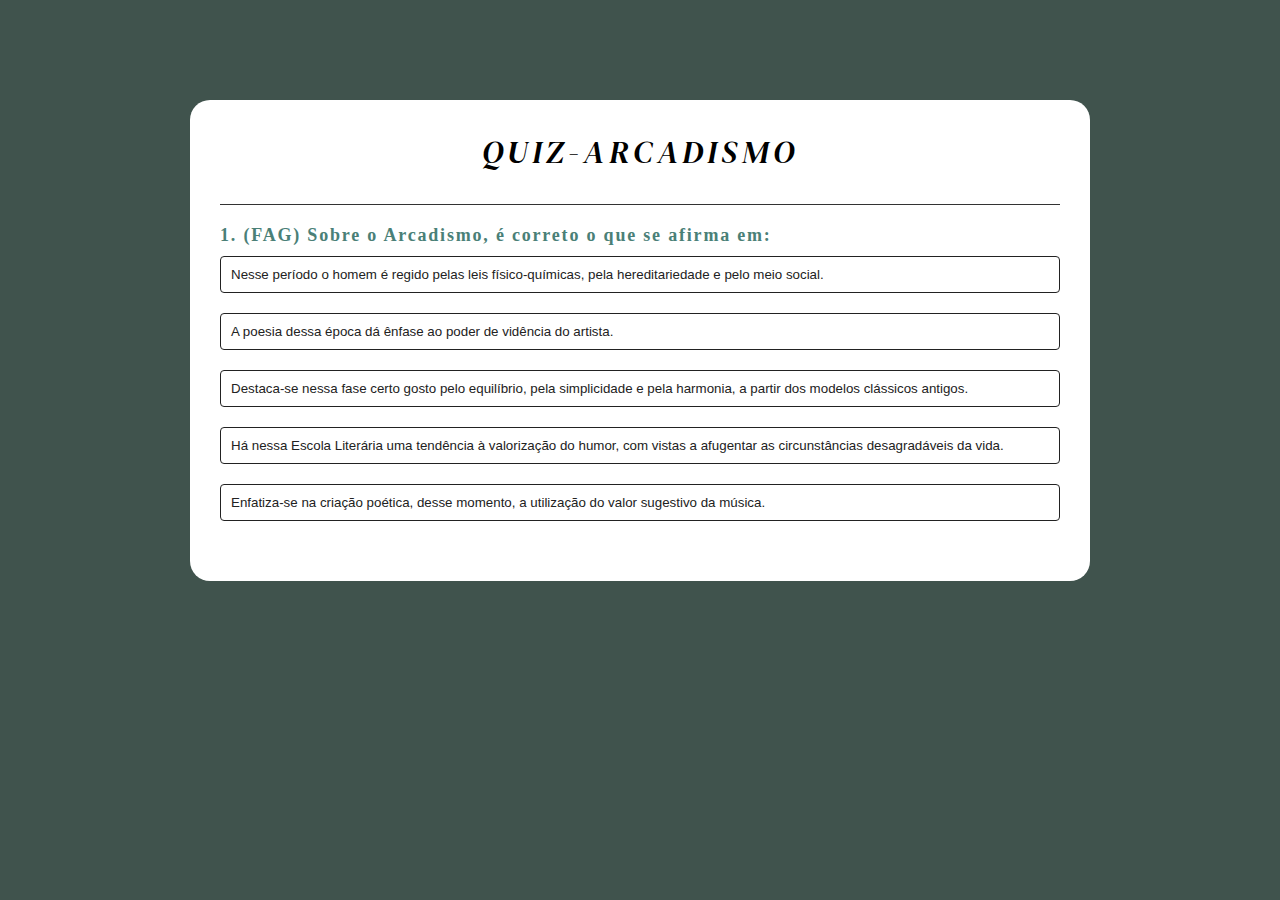
<file: index_quiz.html>
<!DOCTYPE html>
<html lang="en">

<head>
    <meta charset="UTF-8">
    <meta name="viewport" content="width=device-width, initial-scale=1.0">
    <title>Quiz</title>
    <link
        href="https://fonts.googleapis.com/css2?family=League+Gothic&family=Poppins:ital,wght@0,100;0,200;0,300;0,400;0,500;0,600;0,700;0,800;0,900;1,100;1,200;1,300;1,400;1,500;1,600;1,700;1,800;1,900&display=swap"
        rel="stylesheet">
    <link href="https://fonts.googleapis.com/css2?family=DM+Serif+Display:ital@0;1&display=swap" rel="stylesheet">
    <link rel="stylesheet" href="styles_quiz.css">
</head>

<body>
    <div class="app">
        <h1>QUIZ-ARCADISMO</h1>
        <div class="quiz">
            <h2 id="question">Question goes here</h2>
            <div id="answers-buttons">
                <button class="btn">Answer 1</button>
                <button class="btn">Answer 1</button>
                <button class="btn">Answer 1</button>
                <button class="btn">Answer 1</button>
            </div>
            <button id="next-btn">Next</button>
        </div>
    </div>
    <script src="script_quiz.js"></script>
</body>

</html>
</file>
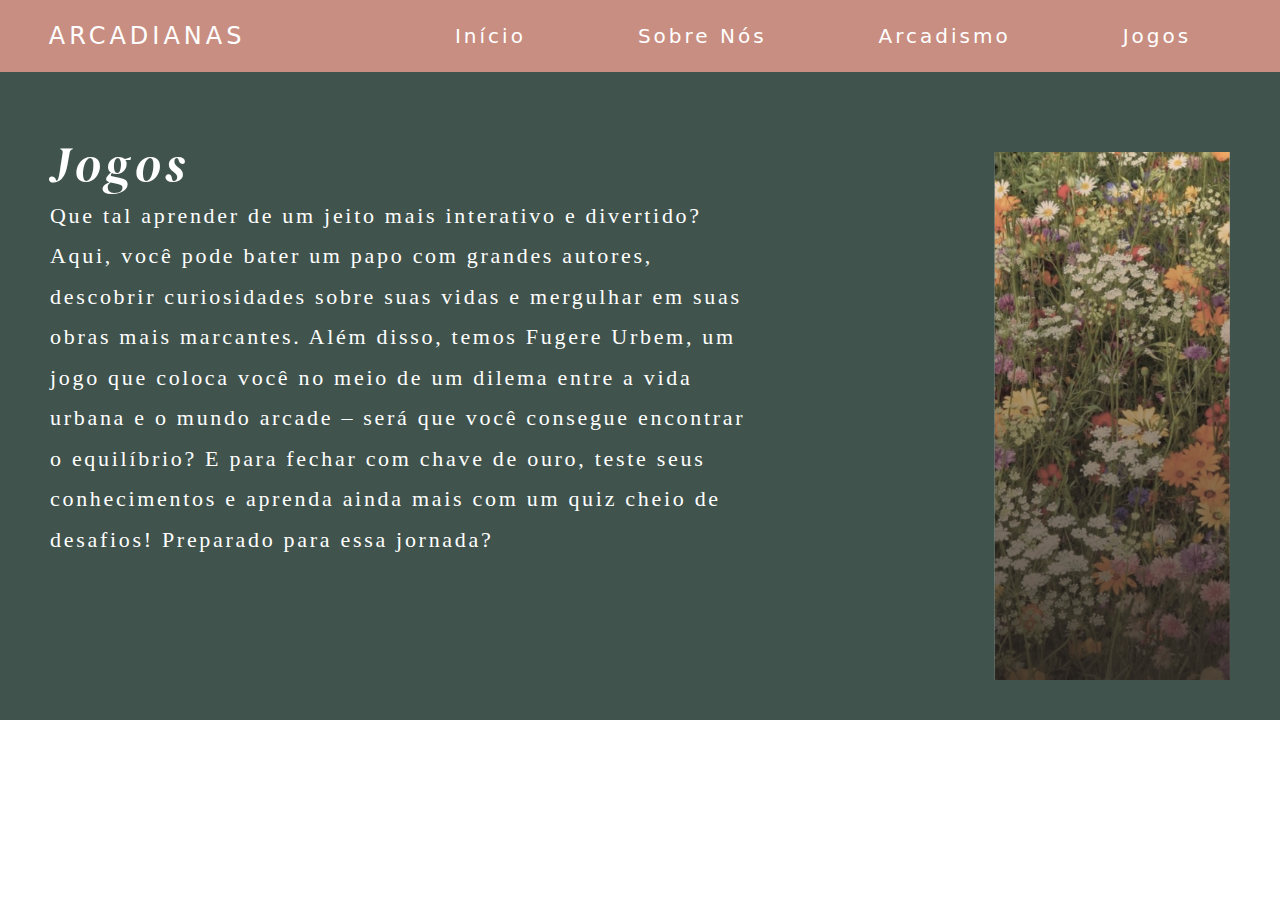
<file: jogos.html>
<!DOCTYPE html>
<html lang="pt-br">

<head>
    <meta charset="UTF-8">
    <meta name="viewport" content="width=device-width, initial-scale=1.0">
    <title>Sobre Nós</title>

    <link rel="stylesheet" href="styles_jogos.css">
    <link rel="stylesheet" href="style.css">
    <link rel="preconnect" href="https://fonts.googleapis.com">
    <link rel="preconnect" href="https://fonts.gstatic.com" crossorigin>
    <link
        href="https://fonts.googleapis.com/css2?family=DM+Serif+Display:ital@0;1&family=League+Gothic&family=Poppins:ital,wght@0,100;0,200;0,300;0,400;0,500;0,600;0,700;0,800;0,900;1,100;1,200;1,300;1,400;1,500;1,600;1,700;1,800;1,900&display=swap"
        rel="stylesheet">
    <link rel="preconnect" href="https://fonts.googleapis.com">
    <link rel="preconnect" href="https://fonts.gstatic.com" crossorigin>
    <link
        href="https://fonts.googleapis.com/css2?family=Poppins:wght@300;400;500;600&family=DM+Serif+Display:ital@0;1&display=swap"
        rel="stylesheet">
</head>

<body>

    <header id="navegador">
        <section class="bottom-header">
            <div class="interface">
                <nav>
                    <a class="logo" href="sobreNos.html">Arcadianas</a>
                    <div class="mobile-menu">
                        <div class="line1"></div>
                        <div class="line2"></div>
                        <div class="line3"></div>
                    </div>
                    <ul class="nav-list">
                        <li><a href="index.html">Início</a></li>
                        <li><a href="sobreNos.html">Sobre Nós</a></li>
                        <li class="drop-hover"><a href="index.html#navegador">Arcadismo</a>
                            <div class="drop">
                                <a href="index.html#relembre">Relembre</a>
                                <a href="index.html#oQHe">O que é</a>
                                <a href="index.html#contexto">Contexto</a>
                                <a href="index.html#termos">Termos</a>
                                <a href="index.html#características">Características</a>
                                <a href="index.html#autores">Autores</a>
                                <a href="index.html#obras">Obras</a>
                            </div>
                        </li>
                        <li class="drop-hover1"><a href="jogos.html">Jogos</a>
                            <div class="drop">
                                <a href="index_chat.html">Chat</a>
                                <a href="https://thapassos.github.io/Jogo-Arcadismo/">Fugere Urben</a>
                                <a href="index_quiz.html">Quiz</a>
                            </div>
                        </li>
                    </ul>
                </nav>
            </div>
        </section>
    </header>


        <main>
            <section id="jogos" class="containerJogo">
                <div class="text">
                    <h1>Jogos</h1>
                    <p class="jogosTexto">
                        Que tal aprender de um jeito mais interativo e divertido? Aqui, você pode bater um papo com
                        grandes
                        autores, descobrir curiosidades sobre suas vidas e mergulhar em suas obras mais marcantes. Além
                        disso, temos Fugere Urbem, um jogo que coloca você no meio de um dilema entre a vida urbana e o
                        mundo arcade – será que você consegue encontrar o equilíbrio? E para fechar com chave de ouro,
                        teste
                        seus conhecimentos e aprenda ainda mais com um quiz cheio de desafios! Preparado para essa
                        jornada?
                    </p>
                </div>
                <div class="img">
                    <img src="plantas.png" alt="imagem flores">
                </div>
            </section>
        </main>
    </body>

</html>
</file>
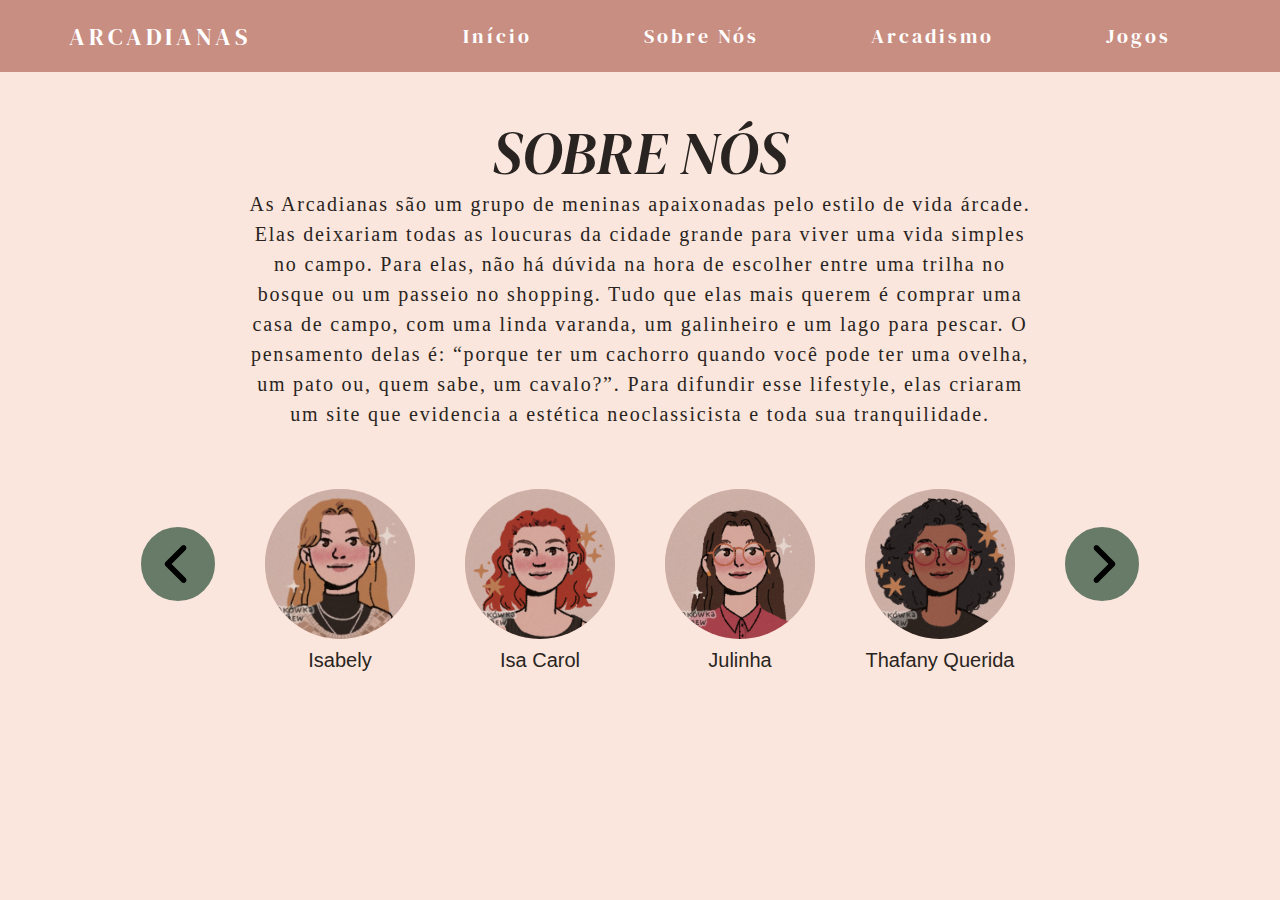
<file: sobreNos.html>
<!DOCTYPE html>
<html lang="pt-br">

<head>
    <meta charset="UTF-8">
    <meta name="viewport" content="width=device-width, initial-scale=1.0">
    <title>Sobre Nós</title>

    <link rel="stylesheet" href="style.css">
    <link rel="stylesheet" href="sobreNos.css">
    <link rel="preconnect" href="https://fonts.googleapis.com">
    <link rel="preconnect" href="https://fonts.gstatic.com" crossorigin>
    <link
        href="https://fonts.googleapis.com/css2?family=DM+Serif+Display:ital@0;1&family=League+Gothic&family=Poppins:ital,wght@0,100;0,200;0,300;0,400;0,500;0,600;0,700;0,800;0,900;1,100;1,200;1,300;1,400;1,500;1,600;1,700;1,800;1,900&display=swap"
        rel="stylesheet">
    <link rel="preconnect" href="https://fonts.googleapis.com">
    <link rel="preconnect" href="https://fonts.gstatic.com" crossorigin>
    <link
        href="https://fonts.googleapis.com/css2?family=Poppins:wght@300;400;500;600&family=DM+Serif+Display:ital@0;1&display=swap"
        rel="stylesheet">
</head>

<body>

    <header id="navegador">
        <section class="bottom-header">
            <div class="interface">
                <nav>
                    <a class="logo" href="sobreNos.html">Arcadianas</a>
                    <div class="mobile-menu">
                        <div class="line1"></div>
                        <div class="line2"></div>
                        <div class="line3"></div>
                    </div>
                    <ul class="nav-list">
                        <li><a href="index.html">Início</a></li>
                        <li><a href="sobreNos.html">Sobre Nós</a></li>
                        <li class="drop-hover"><a href="index.html#navegador">Arcadismo</a>
                            <div class="drop">
                                <a href="index.html#relembre">Relembre</a>
                                <a href="index.html#oQHe">O que é</a>
                                <a href="index.html#contexto">Contexto</a>
                                <a href="index.html#termos">Termos</a>
                                <a href="index.html#características">Características</a>
                                <a href="index.html#autores">Autores</a>
                                <a href="index.html#obras">Obras</a>
                            </div>
                        </li>
                        <li class="drop-hover1"><a href="jogos.html">Jogos</a>
                            <div class="drop">
                                <a href="index_chat.html">Chat</a>
                                <a href="https://thapassos.github.io/Jogo-Arcadismo/">Fugere Urben</a>
                                <a href="index_quiz.html">Quiz</a>
                            </div>
                        </li>
                    </ul>
                </nav>
            </div>
        </section>
    </header>

    <!-- Seção Sobre Nós -->
    <section class="sobre-nos">
        <h2>SOBRE NÓS</h2>
        <p>As Arcadianas são um grupo de
            meninas apaixonadas pelo estilo de vida árcade. Elas deixariam todas as loucuras
            da cidade grande para viver uma vida simples no campo. Para elas, não há dúvida
            na hora de escolher entre uma trilha no bosque ou um passeio no shopping. Tudo que
            elas mais querem é comprar uma casa de campo, com uma linda varanda, um galinheiro
            e um lago para pescar. O pensamento delas é: “porque ter um cachorro quando
            você pode ter uma ovelha, um pato ou, quem sabe, um cavalo?”. Para difundir
            esse lifestyle, elas criaram um site que evidencia a estética neoclassicista e toda sua tranquilidade.</p>
    </section>

    <!-- Carrossel -->
    <div class="carousel-container">
        <!-- Botão Esquerda -->
        <button id="seta-esquerda">
            <img src="arrow.png" alt="Seta esquerda">
        </button>

        <!-- Lista de Membros -->
        <div class="list">
            <div class="item">
                <div class="car-img">
                    <img src="isa.png" alt="Isabely">
                </div>
                <p>Isabely</p>
            </div>

            <div class="item">
                <div class="car-img">
                    <img src="isaCarol.png" alt="Isa Carol">
                </div>
                <p>Isa Carol</p>
            </div>

            <div class="item">
                <div class="car-img">
                    <img src="julinha.png" alt="Julinha">
                </div>
                <p>Julinha</p>
            </div>

            <div class="item">
                <div class="car-img">
                    <img src="thafany.png" alt="Thafany Querida">
                </div>
                <p>Thafany Querida</p>
            </div>

            <div class="item">
                <div class="car-img">
                    <img src="etore.png" alt="Etore">
                </div>
                <p>Isa Etore</p>
            </div>

            <div class="item">
                <div class="car-img">
                    <img src="anaJu.png" alt="Ana Jujubis">
                </div>
                <p>Ana Julia</p>
            </div>

            <div class="item">
                <div class="car-img">
                    <img src="lauren.png" alt="Lauren">
                </div>
                <p>Lauren</p>
            </div>

            <div class="item">
                <div class="car-img">
                    <img src="anaCarol.png" alt="Ana Carol">
                </div>
                <p>Ana Carol</p>
            </div>

            
        </div>

        <!-- Botão Direita -->
        <button id="next">
            <img src="arrow.png" alt="Seta direita">
        </button>
    </div>

    <script src="sobreNos.js"></script>
</body>

</html>
</file>
<file: styles_quiz.css>
* {
    margin: 0;
    padding: 0;
    box-sizing: border-box;
}

body {
    background: #40534d; 
}

.app {
    background: #fff;
    width: 90%; /* Reduzido um pouco para evitar que ocupe 100% da tela */
    max-width: 900px; /* Aumentado para deixar mais largo */
    margin: 100px auto 0;
    padding: 30px;
    border-radius: 20px;
}


.app h1 {
    font-weight: normal; /* Remove o negrito */
    color: rgb(0, 0, 0);
    border-bottom: 1px solid #333;
    padding-bottom: 30px;
    text-align: center;
    font-family: "DM Serif Display", serif;
    font-style: italic;
    letter-spacing: 0.5vh;
}
.quiz {
    padding: 20px 0;
}

.quiz h2 {
    font-size: 18px;
    color: rgb(74, 128, 119);
    font-weight: 600;
    font-family: "Open Sans", serif;
    font-style: normal;
    letter-spacing: 0.2vh;

}

.btn {
    background: #fff;
    color: #222;
    font-weight: 500;
    width: 100%;
    border: 1px solid #222;
    padding: 10px;
    margin: 10px 0;
    text-align: left;
    border-radius: 4px;
    cursor: pointer;
    transition: all 0.3s;

}

.btn:hover:not([disabled]) {
    background: #222;
    color: #fff;

}

.btn:disabled {
    cursor: no-drop; 
}

#next-btn {
    background: rgb(74, 128, 119);
    color: #fff;
    font-weight: 500;
    width: 150px;
    border: 0;
    padding: 10px;
    margin: 20px auto 0;
    text-align: left;
    border-radius: 4px;
    cursor: pointer;
    display: none;
}

.correct {
    background: #95998a;
}

.incorrect {
    background: #c98e82;
}
</file>
<file: styles_jogos.css>
body {
    margin: 0;
    padding: 0;
    font-family: system-ui, -apple-system, BlinkMacSystemFont, 'Segoe UI', Roboto, Oxygen, Ubuntu, Cantarell, 'Open Sans', 'Helvetica Neue','DM Serif Display', sans-serif;
}

.containerJogo {
    padding: 40px 50px;
    color: white;
    background-color: #40534d;
    display: flex;
    justify-content: space-between;
    align-items: center;
    text-align: left;
    overflow: hidden;
}

h1 {
    font-size: 50px;
    margin-top: -130px; /* Levando mais para cima */
    letter-spacing: 0.5vh;
    font-style: italic;
    font-weight: normal;
    font-family: "DM Serif Display", serif;
}

.text {
    width: 50%;
    display: flex;
    flex-direction: column;
    gap: 200px; /* Reduzido para aproximar os elementos */
    margin-top: -350px; /* Ajuste fino na posição */
}

.jogosTexto {
    font-size: 22px;
    margin-top: -60px; /* Aproximando mais do título */
    letter-spacing: 0.3vh;
    font-weight: normal;
    font-family: "Open Sans", serif;
    line-height: 4.5vh; /* Reduzido para melhor espaçamento */
}

.img {
    width: 90%; /* Aumentado um pouco */
    display: flex;
    justify-content: flex-start;
}

.img img {
    margin-top: 30px; /* Pequeno ajuste para melhor alinhamento */
    max-width: 80%; /* Aumentado para maior destaque */
    height: auto;
}
</file>
<file: style.css>
header{
    margin: 0;
    padding: 0;
    font-family: system-ui, -apple-system, BlinkMacSystemFont, 'Segoe UI', Roboto, Oxygen, Ubuntu, Cantarell, 'Open Sans', 'Helvetica Neue','DM Serif Display', sans-serif;
}

a {
    color: #fff;
    text-decoration: none;
    transition: 0.3s;

}

a:hover {
    opacity: 0.7;
}

.logo{
    font-size: 24px;
    text-transform: uppercase;
    letter-spacing: 4px;
}

nav{
    display: flex;
    justify-content: space-around;
    align-items: center;
    font-family: system-ui, -apple-system, BlinkMacSystemFont, 'Segoe UI', Roboto, Oxygen, Ubuntu, Cantarell, 'Open Sans', 'Helvetica Neue', sans-serif;
    background-color: #c98e82;
    height: 8vh;
}

.inicio{
    background: url("fundoTela.png") no-repeat center center;
    background-size: cover;
    height: 100vh;
    overflow: hidden;
}

h2.titulo{
    position: absolute;
    top: 50%;
    left: 50%;
    transform: translate(-50%, -50%);
    color: white;  
    font-size: 100px;  
    text-align: center;
    letter-spacing: 10px; 
    font-weight: 100;
    font-style: italic;
        
}
.nav-list{
    list-style: none;
    display: flex;
}

.nav-list li {
    letter-spacing: 3px;
    margin-left: 32px;
}

.mobile-menu{
    display: none;
    cursor: pointer;
}

.mobile-menu div{
    width: 32px;
    height: 2px;
    background: #fff;
    margin: 8px;
    transition: 0.3s;
}

@media (max-width: 999px){
    body{
        overflow-x: hidden;
    }

    .nav-list{
        position: absolute;
        top: 8vh;
        right: 0;
        width: 40vw;
        height: 92vh;
        background-color: #c98e82;
        flex-direction: column;
        align-items: center;
        justify-content: space-around;
        transform: translateX(100%);
        transition: transform 0.3s ease-in;
    }
    .nav-list li{
        margin-left: 0;
        opacity: 0;
    }
    .mobile-menu{
        display: block;
    }
}

.nav-list.active {
    transform: translateX(0);
}

@keyframes navLinkFade {
   from{
    opacity: 0;
    transform: translateX(50px);
   } 
   to{
    opacity: 1;
    transform: translateX(0);
   }
}

.mobile-menu.active .line1{
    transform: rotate(-45deg) translate(-8px, 8px);
}

.mobile-menu.active .line2{
    opacity: 0;
}

.mobile-menu.active .line3{
    transform: rotate(45deg) translate(-5px, -7px);
}

.bottom-header nav ul {
    display: flex;
    align-items: center;
    justify-content: center;
    list-style-type: none;
}

.bottom-header nav ul li a{
    padding: 20px 40px;
    text-decoration: none;
    font-size: 20px;
    display: block;
}

.drop-hover{
    position: relative;
    z-index: 1100;
}

.drop-hover1{
    position: relative;
    z-index: 1100;
}

.drop-hover .drop, .drop-hover1 .drop{
    position: absolute;
    background-color: #c98e82;
    width: 100%;
    height: 0;
    overflow: hidden;
    transition: .8s;
    top: 100%;
}

.drop-hover .drop a, .drop-hover1 .drop a{
    padding: 20px;
}

.drop-hover:hover .drop{
    height: 470px;
}

.drop-hover1:hover .drop{
    height: 240px;  /*aumenta a barra com as informaçoes*/
}


.container1 {
    padding: 20px 50px 90px; /* Aumentei o padding para empurrar os elementos para baixo */
    background: linear-gradient(to bottom, #c98e82, #dfad9c);
    display: flex; 
    justify-content: space-between;
    align-items: center;
    text-align: left;
    overflow: hidden; 
    font-weight: normal;
    height: 100%;

}

.text {
    width: 60%;
    display: flex;
    flex-direction: column;
    gap: 23px; /* Reduzi um pouco para não ficar muito espaçado */
    margin-top: 50px; /* Alterado para um valor positivo */
}

h1.Arcade {
    font-size: 50px;
    margin-top: -20px; /* Ajustei para um valor positivo */
    letter-spacing: 0.5vh;
    font-style: italic;
    font-weight: normal;
}

.definicao {
    font-size: 19px;
    margin-top: -15px; /* Ajustado para não ficar muito colado */
    letter-spacing: 0.3vh;
    font-weight: normal;
    font-family: "Open Sans", serif;
    line-height: 5vh;
}


.img {
    width: 40%;
    display: flex;
    justify-content: flex-end;
}

.img img {
    margin-top: 40px;
    max-width: 50%;
    height: auto;
}


/* Contexto Histórico */

.container2 {
    height: 100%;
    background-color: #dfad9c;
    width: 100%;
    padding:0, 70px, 90px;
    margin-top: 0;
    display: flex;
    flex-direction: column;
    align-items: flex-start;
     
}

p.textoCont{
    font-size: 19px;
    letter-spacing: 0.3vh;
    font-family: "Open Sans", serif;
    line-height: 5vh;
    text-indent: 5vh;
}

.title-section {
    position: relative;
    width: 100vw; /* Garante que ocupa toda a largura da viewport */
    height: 36vh;
    background-image: url('contexto.png');
    background-size: cover;
    background-position: center;
    background-repeat: no-repeat;
    display: flex;
    justify-content: center;
    align-items: center;
    left: 0; /* Garante que começa do canto esquerdo */
    right: 0;
}


h1.textoCont{
    margin-top: 5vh;
    font-size: 50px;
    letter-spacing: 0.5vh;
    font-style: italic;
    font-weight: bold;
    line-height: 5vh;
    font-family: "Open Sans", serif;
}

.blocosDeTexto {
    display: flex;
    justify-content: space-between;
    width: 100%;
    padding: 20px 50px;
    gap: 20px;
}

.europa,
.brasil {
    text-align: left;
    color: white;
    width: 100%;
    clear: both;
    margin-top: 5vh;
}

h3.textoCont{
    font-weight: bold;
    letter-spacing: 0.5vh;
    font-size: 25px;
justify-content: center;
}



/* Caracteristicas */


.carac_Arcadismo {
    position: relative;
    width: 100%;
    height: 130vh;
    background: url('caracteristicas.png') no-repeat center center/cover;
    display: flex;
    flex-direction: column;
    align-items: center;
    justify-content: center;
    padding: 20px;
}

/* Caixa semi-transparente pegando o título e o conteúdo */
.Carac_Box {
    width: 90%;
    max-width: 1200px;
    background: rgba(74, 88, 75, 0.6); /* Verde com 60% de transparência */
    padding: 40px 20px;
    border-radius: 15px;
    text-align: center;
}

/* Ajuste do título dentro da caixa */
.titulo_Caracteristicas {
    font-style: italic;
    font-family: "DM Serif Display", serif;
    font-size: 3.5em;
    letter-spacing: 0.6vh;
    font-weight: normal;
    color: white;
    margin-bottom: 20px;
    margin-top: 0;
}

/* Conteúdo do texto */
.Carac_Content {
    display: flex;
    justify-content: space-around;
    width: 100%;
}

.Carac_Coluna {
    width: 45%;
}

/* Ajustes nos parágrafos */
.paragrafo_caracteristicas {
    color: white;
    font-family: "Open Sans", serif;
    font-size: 17px;
    letter-spacing: 0.2vh;
    text-align: justify;
    font-style: oblique;
    text-indent: 15px; /* Recuo na primeira linha */
    line-height: 1.2; /* Aumenta espaçamento entre linhas */
    margin-bottom: 10px; /* Espaço entre parágrafos */
}


/* Tela final Bocage */

.tela_Finas{
    background-color: #292421;
}

.containerBocage {
    display: flex;
    justify-content: center;
    align-items: center;
    height: 100vh;
    padding-top: 80px; /* Aumente esse valor para subir mais */
    
}

.bocage_Fim {
    max-width: 55%;
    height: auto;
    transform: translateY(-30px); /* Ajuste o valor conforme necessário */
    margin-top: -200px;
}

p.frase{
 font-size: 35px;
 font-family: "Open Sans", serif;
 font-style: italic;
 letter-spacing: 0.6vh;
 text-align: center;
 margin-top: -220px;
 padding: 30px 20px 150px; 


}
</file>
<file: sobreNos.css>
* {
    margin: 0;
    padding: 0;
    box-sizing: border-box;
    list-style: none;
    font-family: "DM Serif Display", serif;
}

body {
    background-color: #fae6dc;
    color: #292421;
    font-size: 20px;
}

/* Seção Sobre Nós */
.sobre-nos {
    text-align: center;
    margin: 40px 0;
}

.sobre-nos h2 {
    font-size: 3em;
    font-style: italic;
    font-weight: normal;
}

/* Alterando a fonte do parágrafo e ajustando largura */
.sobre-nos p {
    font-size: 20px;
    margin-top: -5px;
    color: #292421;
    font-family: "Open Sans", serif;
    text-align: center; /* Centralizando o texto */
    max-width: 800px; /* Definindo uma largura máxima */
    margin-left: auto;
    margin-right: auto;
    line-height: 1.5; /* Melhorando a leitura */
    letter-spacing: 0.2vh;
}

/* Container do Carrossel */
.carousel-container {
    display: flex;
    align-items: center;
    justify-content: center;
    gap: 50px;
    position: relative;
    max-width: 900px;
    margin: auto;
    padding: 20px 0;
}

/* Botões de Navegação com círculo verde */
button {
    background: #687b69; /* Verde */
    border: 2px solid #687b69; /* Mesma cor da borda */
    border-radius: 50%; /* Formato circular */
    padding: 15px;
    display: flex;
    align-items: center;
    justify-content: center;
    cursor: pointer;
    transition: background 0.3s ease, border 0.3s ease;
}

/* Efeito ao passar o mouse */
button:hover {
    background: #556955; /* Um verde mais escuro */
}

button img {
    width: 40px;
}

/* Vira a seta esquerda para o lado correto */
button#seta-esquerda img {
    transform: scaleX(-1);
}

/* Lista de Itens */
.list {
    display: flex;
    position: relative;
    gap: 50px;
    width: 100%;
    justify-content: center;
}

/* Itens do Carrossel */
.item {
    opacity: 1; /* As imagens começam visíveis */
    transition: opacity 0.7s ease, transform 0.7s ease;
    position: relative;
    width: 150px; /* Ajuste o tamanho das imagens */
    height: 150px;
    text-align: center;
    font-size: 20px;
    transform: scale(1); /* Mantém o tamanho normal inicialmente */
    z-index: 1; /* Garante que a imagem não se sobreponha às outras inicialmente */
}

/* Classe para rotacionar a imagem */
.item.rotacionando {
    transform: rotate(180deg); /* Gira a imagem */
    transition: transform 0.5s ease; /* Transição suave */
}

/* Efeito de hover para aumentar a imagem e movê-la para frente */
.item:hover {
    transform: scale(1.1); /* Aumenta a imagem */
    z-index: 10; /* Move a imagem para frente no eixo Z */
    transition: transform 0.3s ease, z-index 0s; /* Transição suave e imediata para o z-index */
}

.car-img {
    width: 150px;
    height: 150px;
    border-radius: 50%;
    overflow: hidden;
    display: flex;
    align-items: center;
    justify-content: center;
    background-color: #f1cbbd;
}

.car-img img {
    width: 110%;
    height: auto;
}

.item p {
    margin-top: 10px;
    font-size: 20px;
    font-family: "Arial", sans-serif; /* Alterando a fonte */
    text-align: center; /* Centralizando o texto */
}

/* Mantém os itens visíveis */
.list {
    display: flex;
    justify-content: center;
    align-items: center;
}

.item {
    text-align: center;
    font-size: 20px;
    opacity: 1;
    transition: opacity 0.5s ease, transform 0.5s ease;
}
</file>
